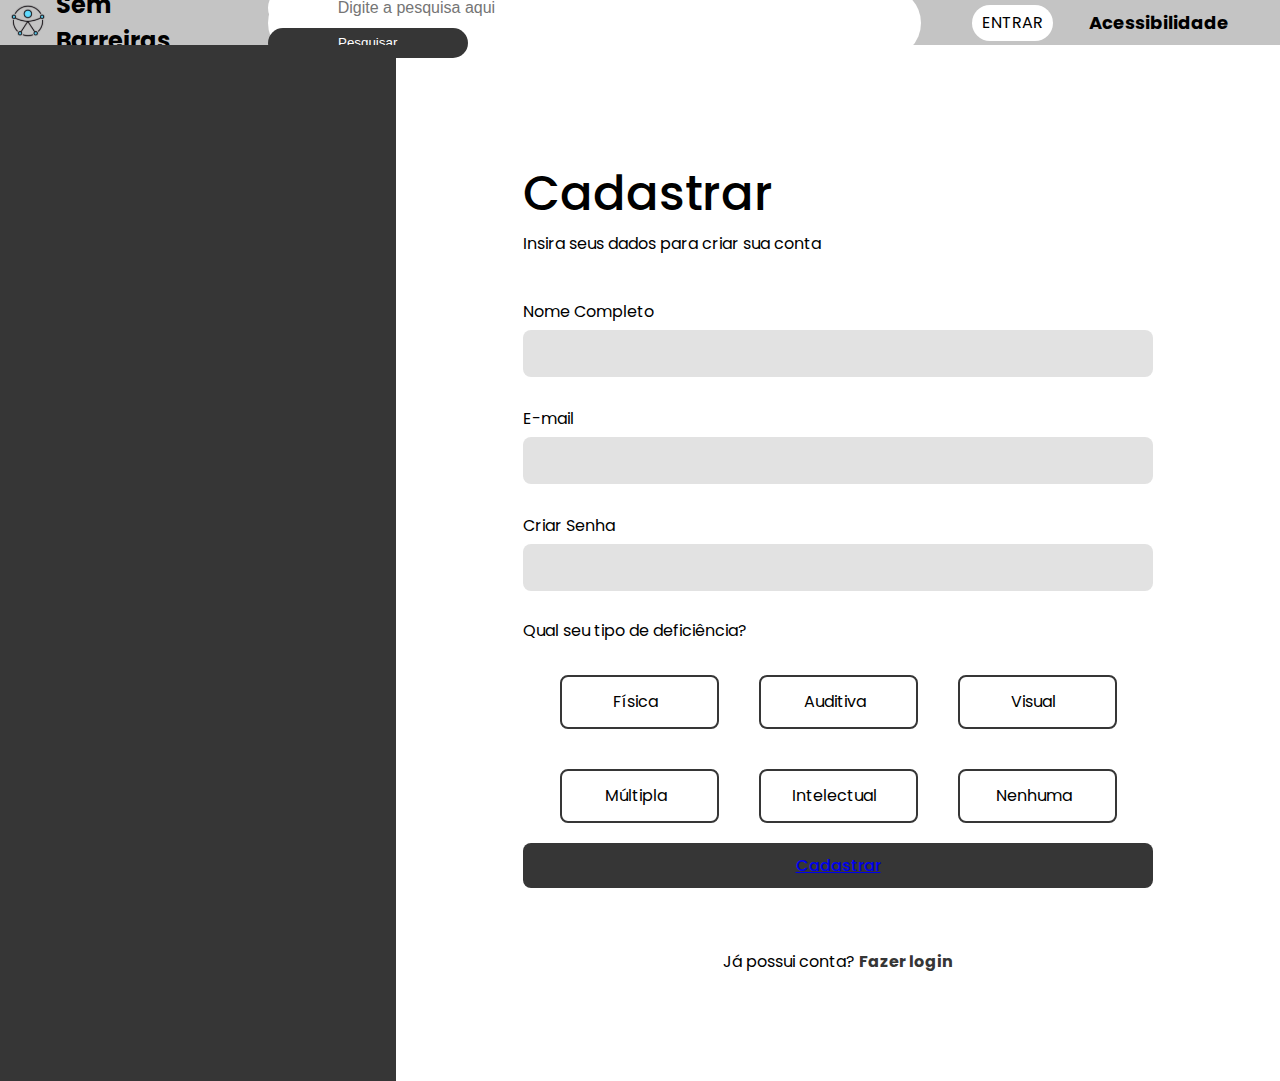
<file: cadastroUsuario.html>
<!DOCTYPE html>
<html lang="en">
<head>
    <meta charset="UTF-8">
    <meta http-equiv="X-UA-Compatible" content="IE=edge">
    <meta name="viewport" content="width=device-width, initial-scale=1.0"> 
    <link rel="stylesheet" href="src/css/reset.css">
    <link rel="stylesheet" href="src/css/cadastro.css">
    <title>ONG OSC</title>
</head>
<body>
    <header id="header">
        <div class="header-logo">
            <a href="./index.html"><img src="./src/img/logo.svg" alt="Sem Barreiras Logo" class="header-logoImg"></a>
            <h1 class="header-title">Sem Barreiras</h1>
        </div>
        <div class="header-search">
            <label for="header-search-input"><input type="search" name="searchInput" id="header-search-input" placeholder="Digite a pesquisa aqui"></label>
            <label for="header-searchBtn"><button>Pesquisar</button></label>
        </div>
        <div class="header-login">
            <ul id="header-login-area">
                <li class="header-login-login"><a href="src/html/cadastro.html">ENTRAR</a></li>
                <li class="header-login-acessibility"><a href="#">Acessibilidade</a></li>
            </ul>
        </div>
    </header>
    <main>
        <aside id="main-aside">
            <!-- <img src="../img/cadastro_de_fornecedor.jpg" alt=""> -->
        </aside>
        <section id="main-register">
            <h1 class="register-title">Cadastrar</h1>
            <span class="register-span">Insira seus dados para criar sua conta</span>
            <form action="">
                <fieldset id="form-text">
                    <label for="form-nome">Nome Completo
                        <input type="text" id="form-nome">
                    </label>
                    <label for="form-email">E-mail
                        <input type="email" name="email" id="form-email">
                    </label>
                    <label for="form-password">Criar Senha
                        <input type="password" name="password" id="form-password">
                    </label>
                </fieldset>
                <fieldset id="form-itens">
                    <span class="form-span">Qual seu tipo de deficiência?</span>
                    <div class="box-item">
                        <label for="form-checkbox-fisica" class="chk">Física<input type="checkbox" name="fisica" id="form-checkbox-fisica"><span class="check"></span></label>
                        <label class="chk" for="form-checkbox-auditiva">Auditiva <input type="checkbox" name="auditiva" id="form-checkbox-auditiva"><span class="check"></span></label>
                        <label class="chk" for="form-checkbox-visual">Visual <input type="checkbox" name="visual" id="form-checkbox-visual"><span class="check"></span></label>
                        <label class="chk" for="form-checkbox-multipla">Múltipla <input type="checkbox" name="multipla" id="form-checkbox-multipla"><span class="check"></span></label>
                        <label class="chk" for="form-checkbox-intelectual">Intelectual <input type="checkbox" name="intelectual" id="form-checkbox-intelectual"><span class="check"></span></label>
                        <label class="chk" for="form-checkbox-nenhuma">Nenhuma <input type="checkbox" name="nenhuma" id="form-checkbox-nenhuma"><span class="check"></span></label>
                    </div>
                </fieldset>
                <label for="form-registerBtn"><button id="registerBtn"><a href="perfil.html">Cadastrar</a></button></label>
                <section id="main-login">
                    <span>Já possui conta? <a href="#entrar">Fazer login</a></span>
                </section>
            </form>
        </section>
    </main>
    </body>
</html>
</file>
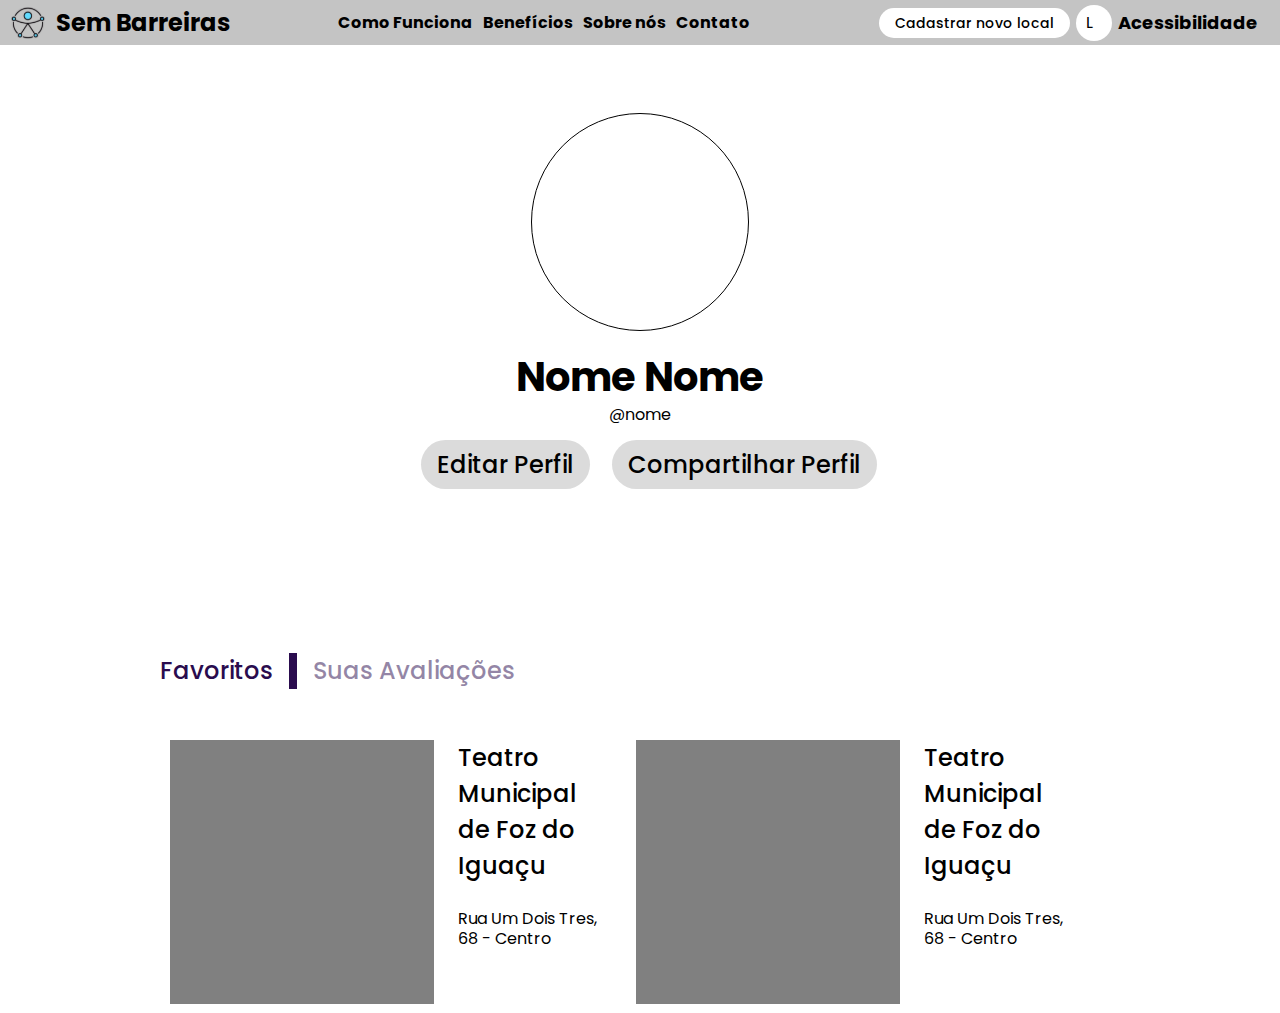
<file: perfil.html>
<!DOCTYPE html>
<html lang="pt-br">
<head>
    <meta charset="UTF-8">
    <meta http-equiv="X-UA-Compatible" content="IE=edge">
    <meta name="viewport" content="width=device-width, initial-scale=1.0">
    <link rel="stylesheet" href="src/css/reset.css">
    <link rel="stylesheet" href="./src/css/perfilUsuario.css">
    <title>ONG OSC</title>
</head>
<body>
    <header id="header">
        <div class="header-logo">
            <img src="src/img/logo.svg" alt="Sem Barreiras Logo" class="header-logoImg">
            <h1 class="header-title">Sem Barreiras</h1>
        </div>
        <nav class="header-nav">
            <ul id="header-nav-menu">
                <li class="menu-item"><a href="index.html">Como Funciona</a></li>
                <li class="menu-item"><a href="index.html">Benefícios</a></li>
                <li class="menu-item"><a href="index.html">Sobre nós</a></li>
                <li class="menu-item"><a href="index.html">Contato</a></li>
            </ul>
        </nav>
        <div class="header-login">
            <ul id="header-login-area">
                <li class="header-login-newPlace"><a href="" target="_self">Cadastrar novo local</a></li>
                <li class="header-login-login"><a href="./cadastroUsuario.html">L</a></li>
                <li class="header-login-acessibility"><a href="#">Acessibilidade</a></li>
            </ul>
        </div>
    </header>
    <main id="main">
        <section id="container">
            <div class="main-profile">
                <div class="profile-img"></div>
                <h2 class="profile-name">Nome Nome</h2>
                <span class="profile-tag">@nome</span>
            </div>
            <div class="container-menu">
                <span class="editarPerfil">Editar Perfil</span>
                <span class="editarPerfil">Compartilhar Perfil</span>
            </div>
        </section>
    </main>
    <section id="favoritos">
        <div class="section-text">
            <span class="section-favoritos">
                Favoritos
            </span>
            <div class="verticalBar"></div>
            <span class="section-avaliacao">
                Suas Avaliações
            </span>
        </div>
        <div class="section-local-cards">
            <div class="card">
                <div class="card-img">
                    <div class="img"></div>
                </div>
                <div class="card-content">
                    <h3 class="card-title">Teatro Municipal de Foz do Iguaçu</h3>
                    <p class="card-paragraph">Rua Um Dois Tres, 68 - Centro</p>
                </div>
            </div>
            <div class="card">
                <div class="card-img">
                    <div class="img"></div>
                </div>
                <div class="card-content">
                    <h3 class="card-title">Teatro Municipal de Foz do Iguaçu</h3>
                    <p class="card-paragraph">Rua Um Dois Tres, 68 - Centro</p>
                </div>
            </div>
        </div>
    </section>
</body>
</html>
</file>
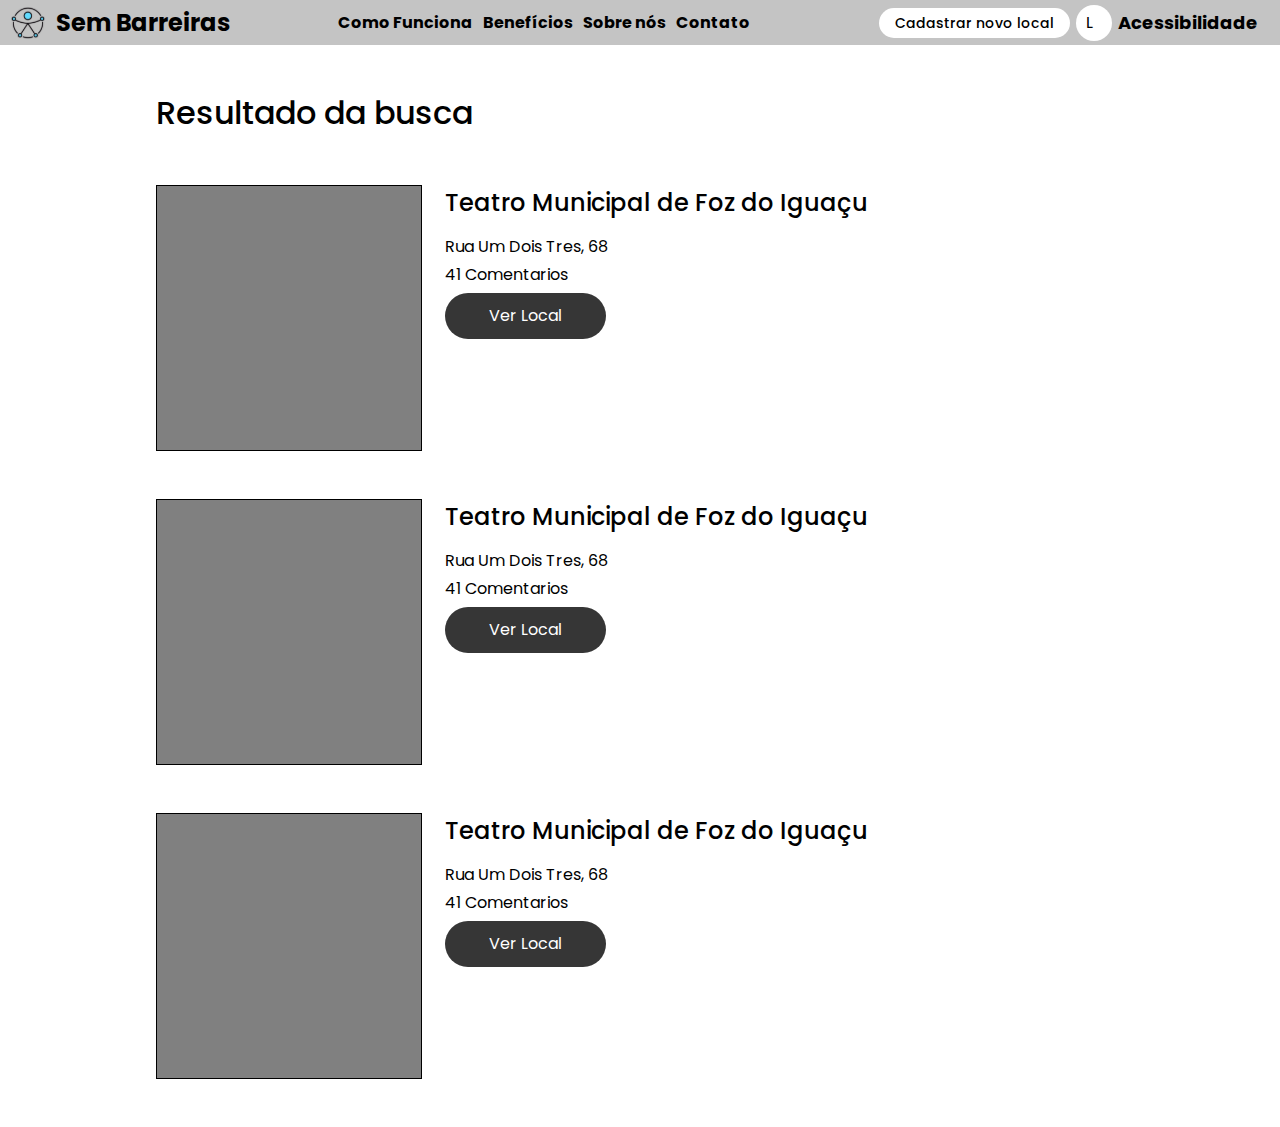
<file: resultadoBusca.html>
<!DOCTYPE html>
<html lang="pt-br">
<head>
    <meta charset="UTF-8">
    <meta http-equiv="X-UA-Compatible" content="IE=edge">
    <meta name="viewport" content="width=device-width, initial-scale=1.0">
    <link rel="stylesheet" href="src/css/reset.css">
    <link rel="stylesheet" href="./src/css/resultadoBusca.css">
    <title>ONG OSC</title>
</head>
<body>
    <header id="header">
        <div class="header-logo">
            <img src="src/img/logo.svg" alt="Sem Barreiras Logo" class="header-logoImg">
            <h1 class="header-title">Sem Barreiras</h1>
        </div>
        <nav class="header-nav">
            <ul id="header-nav-menu">
                <li class="menu-item"><a href="#main-howWork">Como Funciona</a></li>
                <li class="menu-item"><a href="#main-beneficts">Benefícios</a></li>
                <li class="menu-item"><a href="#main-aboutUs">Sobre nós</a></li>
                <li class="menu-item"><a href="#main-contact">Contato</a></li>
            </ul>
        </nav>
        <div class="header-login">
            <ul id="header-login-area">
                <li class="header-login-newPlace"><a href="" target="_self">Cadastrar novo local</a></li>
                <li class="header-login-login"><a href="./cadastroUsuario.html">L</a></li>
                <li class="header-login-acessibility"><a href="#">Acessibilidade</a></li>
            </ul>
        </div>
    </header>
    <main id="main">
        <h1 class="main-title">Resultado da busca</h1>
        <div class="card-box">
            <div class="card-img">
                <div class="img"></div>
            </div>
            <div class="card-content">
                <h2 class="card-content-title">Teatro Municipal de Foz do Iguaçu</h2>
                <p class="card-content-paragraph">Rua Um Dois Tres, 68</p>
                <span class="card-content-cometario">41 Comentarios</span>
                <div class="card-button">
                    <button class="card-content-button">Ver Local</button>
                </div>
            </div>
        </div>
        <div class="card-box">
            <div class="card-img">
                <div class="img"></div>
            </div>
            <div class="card-content">
                <h2 class="card-content-title">Teatro Municipal de Foz do Iguaçu</h2>
                <p class="card-content-paragraph">Rua Um Dois Tres, 68</p>
                <span class="card-content-cometario">41 Comentarios</span>
                <div class="card-button">
                    <button class="card-content-button">Ver Local</button>
                </div>
            </div>
        </div>
        <div class="card-box">
            <div class="card-img">
                <div class="img"></div>
            </div>
            <div class="card-content">
                <h2 class="card-content-title">Teatro Municipal de Foz do Iguaçu</h2>
                <p class="card-content-paragraph">Rua Um Dois Tres, 68</p>
                <span class="card-content-cometario">41 Comentarios</span>
                <div class="card-button">
                    <button class="card-content-button">Ver Local</button>
                </div>
            </div>
        </div>
    </main>
</body>
</html>
</file>
<file: src/css/cadastro.css>
@import url('https://fonts.googleapis.com/css2?family=Poppins:wght@400;500;700&display=swap');

:root {
    --header-bgColor: #C4C4C4;
    --header-font: 'Poppins', sans-serif;
    --primaryColor-fontColor: #363636;
    --secondColor-bgSearchBtn: #363636;
    --secondColor-fontColor: #FFFFFF;
    --mainGray-bgColor: #dedede;
    --mainWhite-bgColor: #f8f8f8;
}

body {
    font-family: var(--header-font);
}

/* Headers */

header {
   background-color: var(--header-bgColor);
   width: 100vw;
   height: 5vh;
   display: flex;
   justify-content: space-between;
   align-items: center;
}

.header-logo{
    width: 20vw;
    display: flex;
    align-items: center;  
}

.header-logo img {
    padding: 11px;
}

.header-title {
    font-size: 24px;
    font-weight: 700;
    line-height: 36px;
}

.header-search{
    width: 60vw;
    margin-left: 50px;
    background-color: white;
    border-radius: 50px;
}

.header-search input {
    width: 78%;
    padding: 10px;
    border-radius: 50px;
    border: none;
}

#header-search-input {
    width: 70%;
    padding: 10px 70px;
    font-size: 16px;
    font-weight: 400;
    line-height: 20px;
    color: var(--primaryColor-fontColor);
}

.header-search button {
    width: 200px;
    height: 30px;
    padding: 0 30px;
    background-color: var(--secondColor-bgSearchBtn);
    color: var(--secondColor-fontColor);
    border-radius: 50px;
    border: none;
}

.header-login {
    width: 33vw;
}

#header-login-area {
    display: flex;
    justify-content: space-evenly;
    align-items: center;
    padding: 0 16px;
}

#header-login-area a {
    text-decoration: none;
    color: black;
}

.header-login-login {
    padding: 10px;    
    background-color: white;
    border-radius: 50px;
}

.header-login-acessibility a {
    font-size: 18px;
    font-style: normal;
    font-weight: 700;
}

main {
    display: flex;       
}

aside {
    background-color: #363636;
    width: 50vw;
}

#main-register {
    display: flex;
    flex-direction: column;
    justify-content: flex-start;
    padding: 109px 127px;    
}

.register-title {
    font-size: 48px;
    font-weight: 500;
    line-height: 48px;
    margin: 16px 0;
    color: black;
}

.register-span {
    font-size: 16px;
    font-weight: 400;
    line-height: 20px;
    margin-bottom: 48px;
}

#form-text label {
    display: flex;
    flex-direction: column;
    font-size: 16px;
    line-height: 20px;
    margin-bottom: 8px;
}

#form-text input {
    height: 45px;
    border: none;
    background-color: #e2e2e2;
    border-radius: 8px;
    margin: 8px 0 24px 0;
    padding-left: 20px;
    font-size: 18px;
}

.box-item {
    margin-top: 16px;
    display: flex;
    flex-wrap: wrap;
    align-items: center;
    justify-content: center;
    width: 630px;

}

.chk {
    display: flex;
    justify-content: center;
    align-items: center;
    cursor: pointer;
    width: 155px;
    height: 50px;
    margin: 20px;
    border: 2px solid var(--primaryColor-fontColor);
    border-radius: 8px;
}

input[type=checkbox] {
    height: 0;
    width: 0;
    visibility: hidden;
}

/* input:checked + label {
    background-color: wheat;
} */

#registerBtn {
    width: 630px;
    height: 45px;
    background-color: var(--secondColor-bgSearchBtn);
    border: none;
    color: var(--secondColor-fontColor);
    font-size: 16px;
    font-weight: 500;
    border-radius: 8px;
    font-family: var(--header-font);
    margin-bottom: 64px;
}

#registerBtn a:visited {
    color:var(--secondColor-fontColor);
}

#main-login {
    text-align: center;
}

#main-login span {
    font-size: 16px;
    line-height: 20px;
}

#main-login a {
    font-weight: bold;
    text-decoration: none;
    color: var(--primaryColor-fontColor);
}
</file>
<file: src/css/perfilUsuario.css>
@import url('https://fonts.googleapis.com/css2?family=Poppins:wght@400;500;700&display=swap');

:root {
    --header-bgColor: #C4C4C4;
    --header-font: 'Poppins', sans-serif;
    --primaryColor-fontColor: #363636;
    --secondColor-bgSearchBtn: #363636;
    --secondColor-fontColor: #FFFFFF;
    --mainGray-bgColor: #dedede;
    --mainWhite-bgColor: #f8f8f8;
}

body {
    font-family: var(--header-font);
}

header {
    background-color: var(--header-bgColor);
    width: 100vw;
    height: 5vh;
    display: flex;
    justify-content: space-between;
    align-items: center;
}
 
 .header-logo{
     display: flex;
     align-items: center;  
 }
 
 .header-logo img {
     padding: 11px;
 }
 
 .header-title {
     font-size: 24px;
     font-weight: 700;
     line-height: 36px;
 }
 
 .header-nav {
     width: 33vw;
 }
 
 #header-nav-menu {
     display: flex;
     justify-content: space-around;
     align-items: center;
 }
 
 #header-nav-menu a {
     text-decoration: none;
     font-size: 16px;
     color:  black;
     font-weight: 700;
 }
 
 .header-login {
     width: 33vw;
 }
 
 #header-login-area {
     display: flex;
     justify-content: space-evenly;
     align-items: center;
     padding: 0 16px;
 }
 
 #header-login-area a {
     text-decoration: none;
     color: black;
 }
 
 .header-login-newPlace {
     background-color: white;
     padding: 8px 16px;
     border-radius: 50px;
     font-style: normal;
     font-size: 14px;
     font-weight: 500;
     
 }
 
 .header-login-login {
     width: 16px;
     height: 16px;
     padding: 10px;    
     background-color: white;
     border-radius: 100%;
 }
 
 .header-login-acessibility a {
     font-size: 18px;
     font-style: normal;
     font-weight: 700;
 }

main {
    height: 60vh;
}

#container {
    margin: 68px 0 95px 0;
    width: 100vw;
    height: 100%;
    display: flex;
    flex-direction: column;
    align-items: center;
    text-align: center;
}

.main-profile {
    display: flex;
    flex-direction: column;
    align-items: center;
    margin-bottom: 24px;
}

.profile-img {
    width: 216px;
    height: 216px;
    border: 1px solid black;
    border-radius: 50%;
}

.profile-name {
    margin-top: 16px;
    font-style: normal;
    font-weight: 700;
    font-size: 40px;
    line-height: 60px;
}

.porfile-tag {
    font-size: normal;
    font-weight: 500;
    font-size: 24px;
    line-height: 36px;
}

.container-menu {
    width: 100vw;
}

.editarPerfil {
    background-color: #dbdbdb;
    padding: 8px 16px;
    border-radius: 50px;
    margin-left: 18px;
    font-size: 24px;
    font-weight: 500;
    line-height: 36px;
}

#favoritos {
    height: 40vh;
    margin-left: 160px;
}

.section-text {
    display: flex;
    align-items: center;
    margin-bottom: 51px;
}

.section-favoritos {
    font-size: 24px;
    font-weight: 500;
    line-height: 36px;
    color:#2A0C4E;
}

.verticalBar {
    width: 8px;
    height: 36px;
    background-color: #2A0C4E;
    margin: 0 16px;
}

.section-avaliacao {
    font-size: 24px;
    font-weight: 500;
    line-height: 36px;
    color: #2a0c4e80;
}

.section-local-cards {
    margin-left: 10px;
    display: flex;
}


.card {
    display: flex;
}

.card-img .img {
    width: 264px;
    height: 264px;
    background-color: grey;
}

.card-content {
    width: 154px;
    margin: 0 24px;
}

.card-title {
    font-size: 24px;
    font-weight: 500;
    line-height: 36px;
    margin-bottom: 25px;
}

.card-paragraph {
    font-size: 16px;
    font-weight: 400;
    line-height: 20px;
}
</file>
<file: src/css/resultadoBusca.css>
@import url('https://fonts.googleapis.com/css2?family=Poppins:wght@400;500;700&display=swap');

:root {
    --header-bgColor: #C4C4C4;
    --header-font: 'Poppins', sans-serif;
    --primaryColor-fontColor: #363636;
    --secondColor-bgSearchBtn: #363636;
    --secondColor-fontColor: #FFFFFF;
    --mainGray-bgColor: #dedede;
    --mainWhite-bgColor: #f8f8f8;
}

body {
    font-family: var(--header-font);
}

/* Headers */

header {
   background-color: var(--header-bgColor);
   width: 100vw;
   height: 5vh;
   display: flex;
   justify-content: space-between;
   align-items: center;
}

.header-logo{
    display: flex;
    align-items: center;  
}

.header-logo img {
    padding: 11px;
}

.header-title {
    font-size: 24px;
    font-weight: 700;
    line-height: 36px;
}

.header-nav {
    width: 33vw;
}

#header-nav-menu {
    display: flex;
    justify-content: space-around;
    align-items: center;
}

#header-nav-menu a {
    text-decoration: none;
    font-size: 16px;
    color:  black;
    font-weight: 700;
}

.header-login {
    width: 33vw;
}

#header-login-area {
    display: flex;
    justify-content: space-evenly;
    align-items: center;
    padding: 0 16px;
}

#header-login-area a {
    text-decoration: none;
    color: black;
}

.header-login-newPlace {
    background-color: white;
    padding: 8px 16px;
    border-radius: 50px;
    font-style: normal;
    font-size: 14px;
    font-weight: 500;
    
}

.header-login-login {
    width: 16px;
    height: 16px;
    padding: 10px;    
    background-color: white;
    border-radius: 100%;
}

.header-login-acessibility a {
    font-size: 18px;
    font-style: normal;
    font-weight: 700;
}

main {
    margin: 44px 156px;    
}

.main-title {
    font-size: 32px;
    font-weight: 500;
    line-height: 48px;
}

.card-box {
    display: flex;
    margin: 48px 0;
}

.card-img {
    margin-right: 23px;
}

.img {
    width: 264px;
    height: 264px;
    border: 1px solid black;
    background-color: grey;
}

.card-content-title {
    font-size: 24px;
    font-weight: 500;
    line-height: 36px;
    margin-bottom: 16px;
}

.card-content-paragraph, .card-content-cometario {
    font-size: 16px;
    font-weight: 400;
    line-height: 20px;
    margin-bottom: 8px;
}

.card-button {
    margin-top: 8px;
}

.card-content-button {
    width: 161px;
    height: 46px;
    font-family: var(--header-font);
    font-size: 16px;
    font-weight: 400;
    line-height: 20px;
    background-color: var(--secondColor-bgSearchBtn);
    color: white;
    border: none;
    border-radius: 50px;

}
</file>
